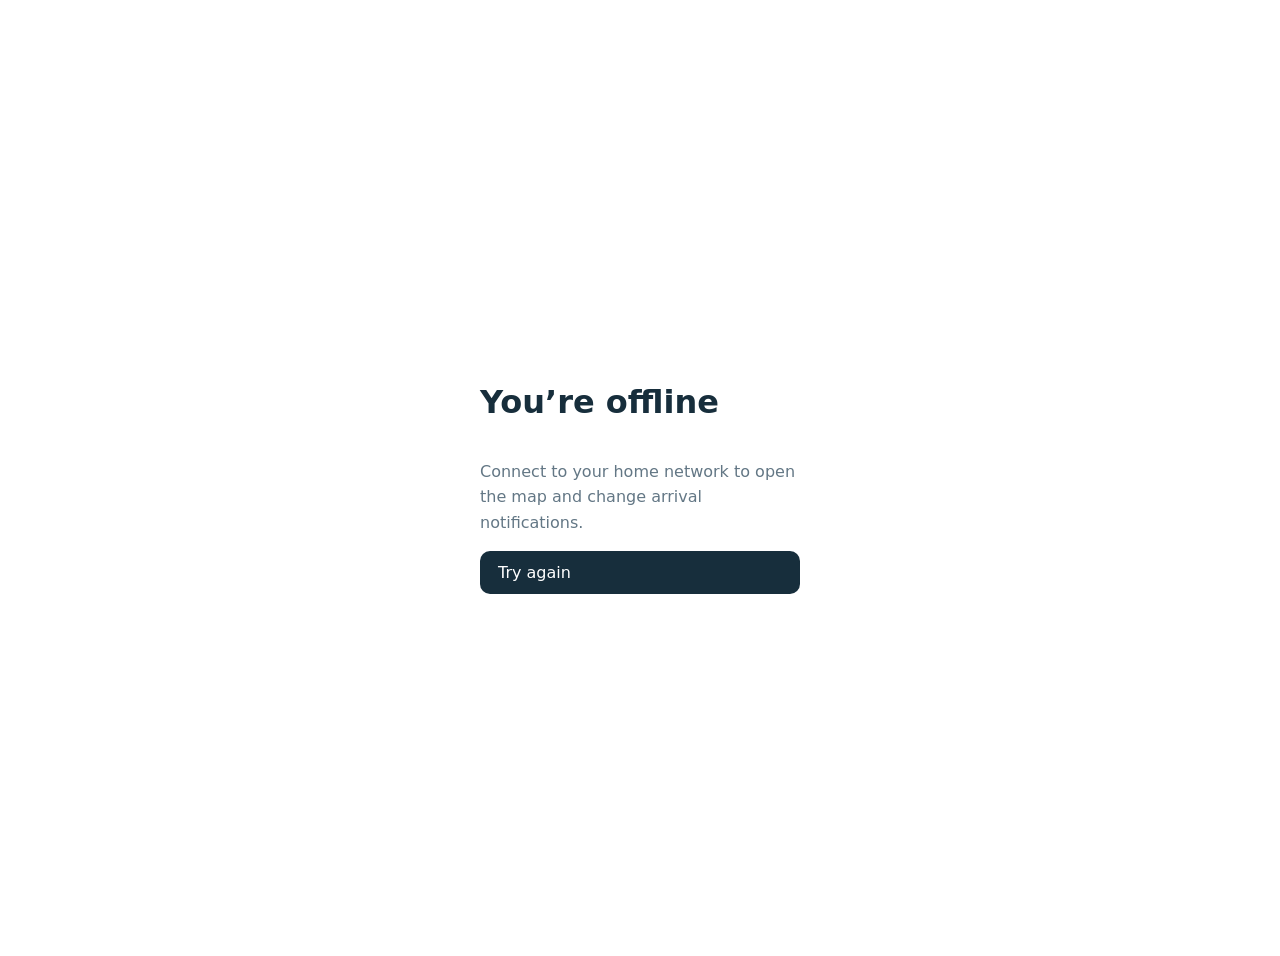
<file: static/offline.html>
<!doctype html><html lang="en"><meta charset="utf-8"><meta name="viewport" content="width=device-width,initial-scale=1"><meta name="theme-color" content="#172e3c"><title>Transit · Offline</title><style>body{font:16px system-ui;color:#172e3c;margin:0;min-height:100dvh;display:grid;place-content:center;padding:28px}p{max-width:320px;line-height:1.6;color:#637785}a{display:inline-block;background:#172e3c;color:white;padding:12px 18px;border-radius:10px;text-decoration:none}</style><h1>You’re offline</h1><p>Connect to your home network to open the map and change arrival notifications.</p><a href="/">Try again</a></html>
</file>
